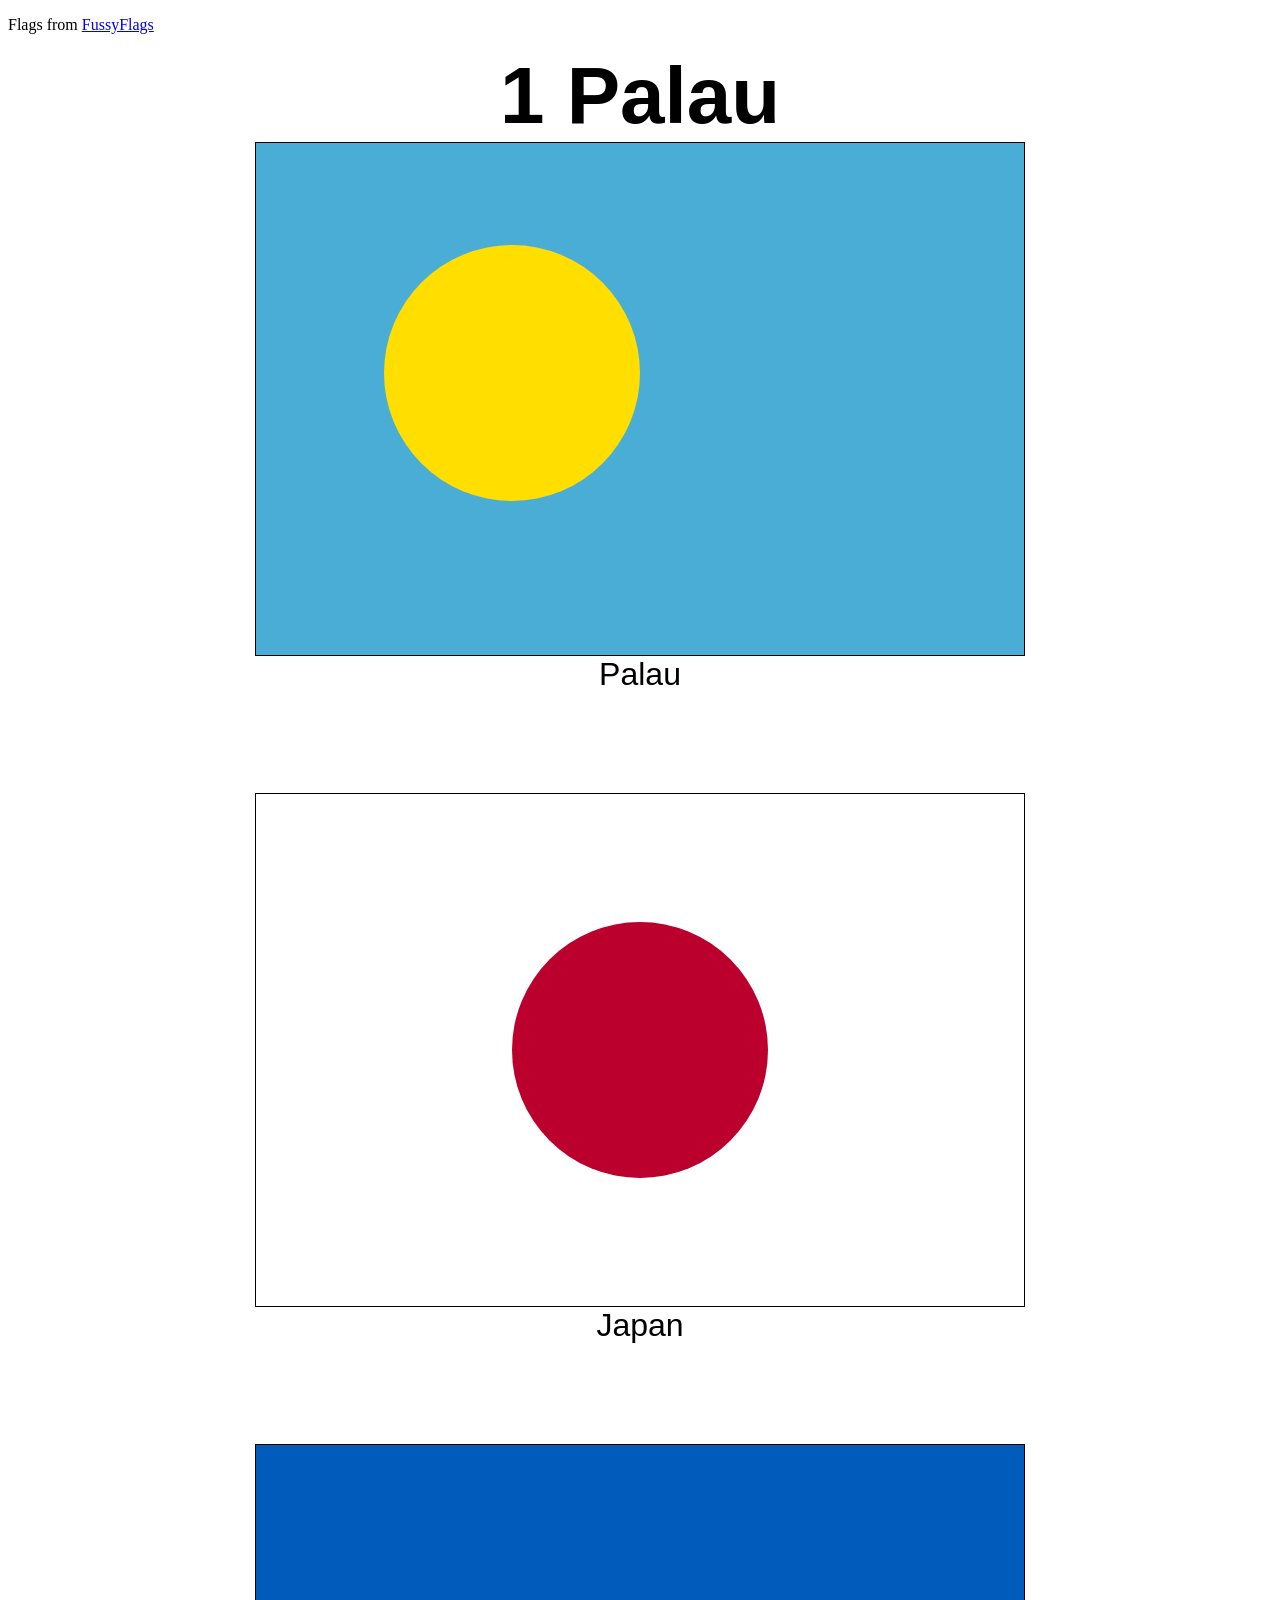
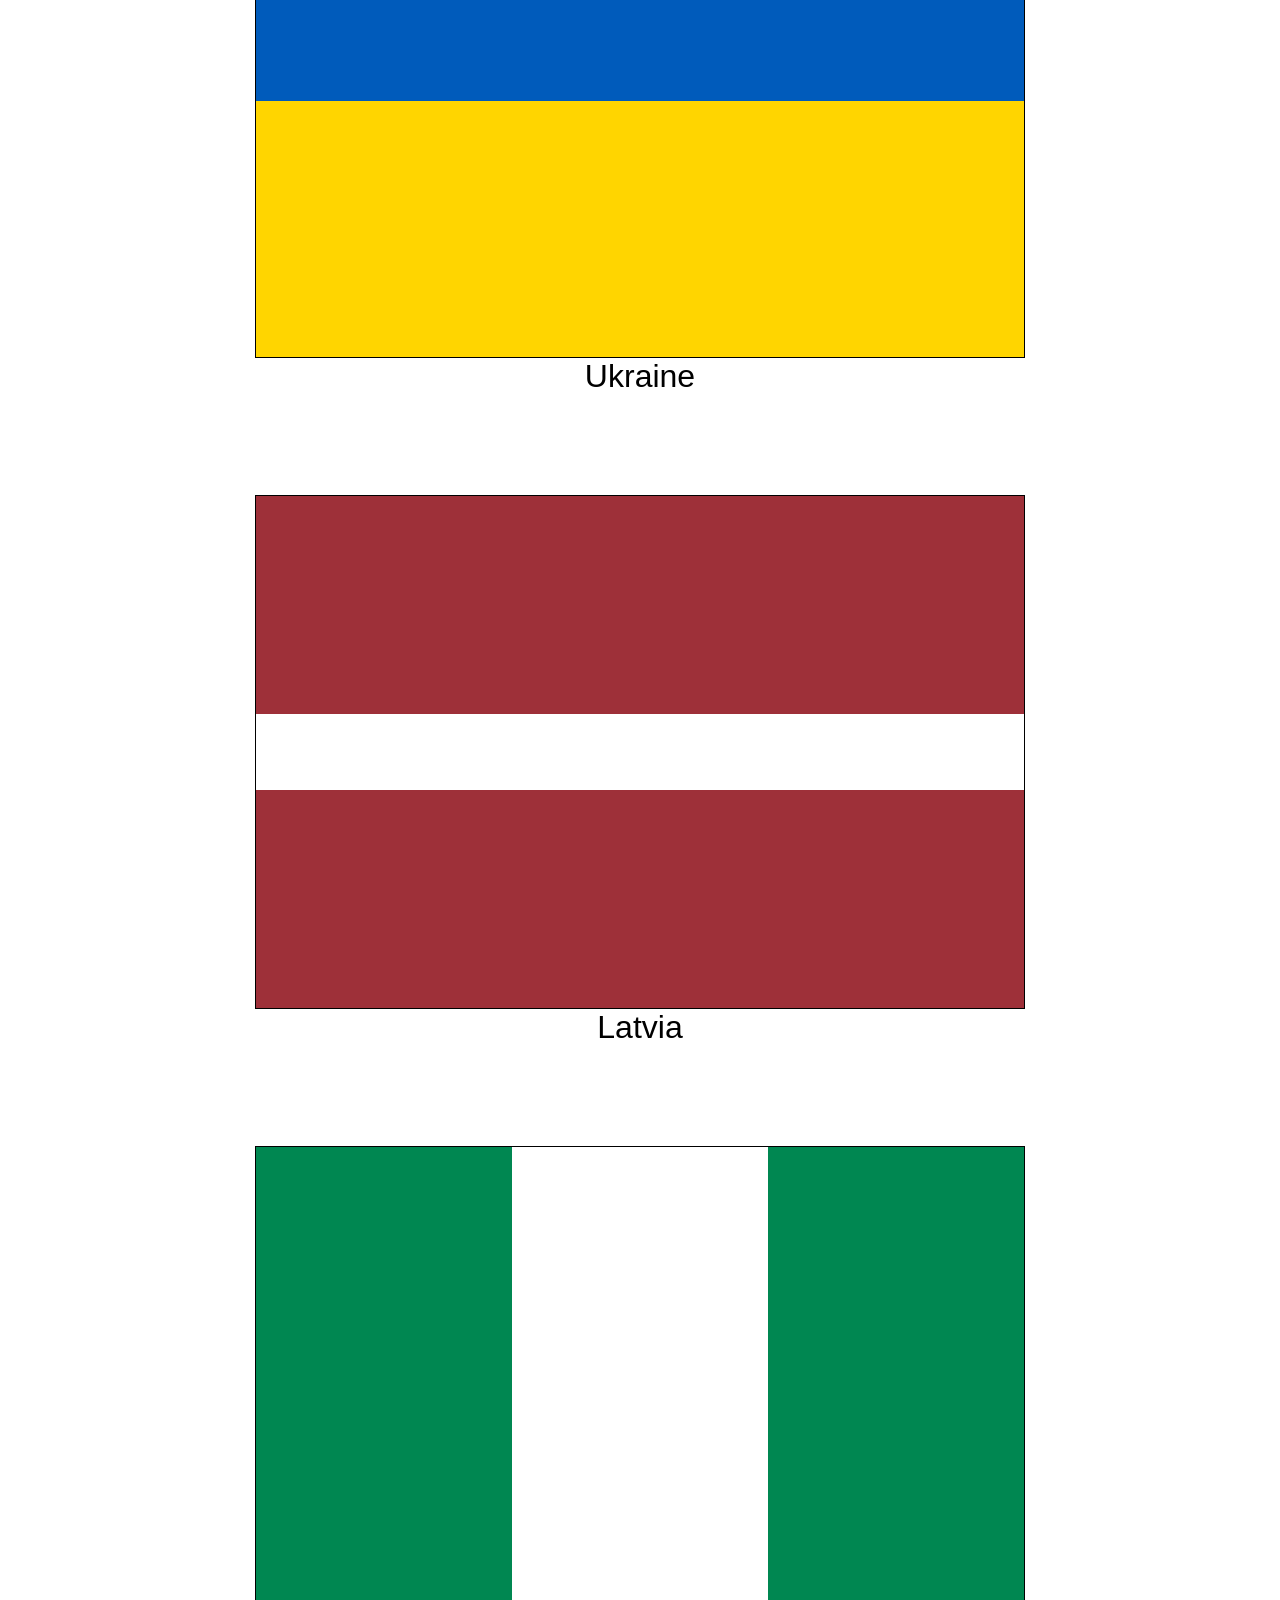
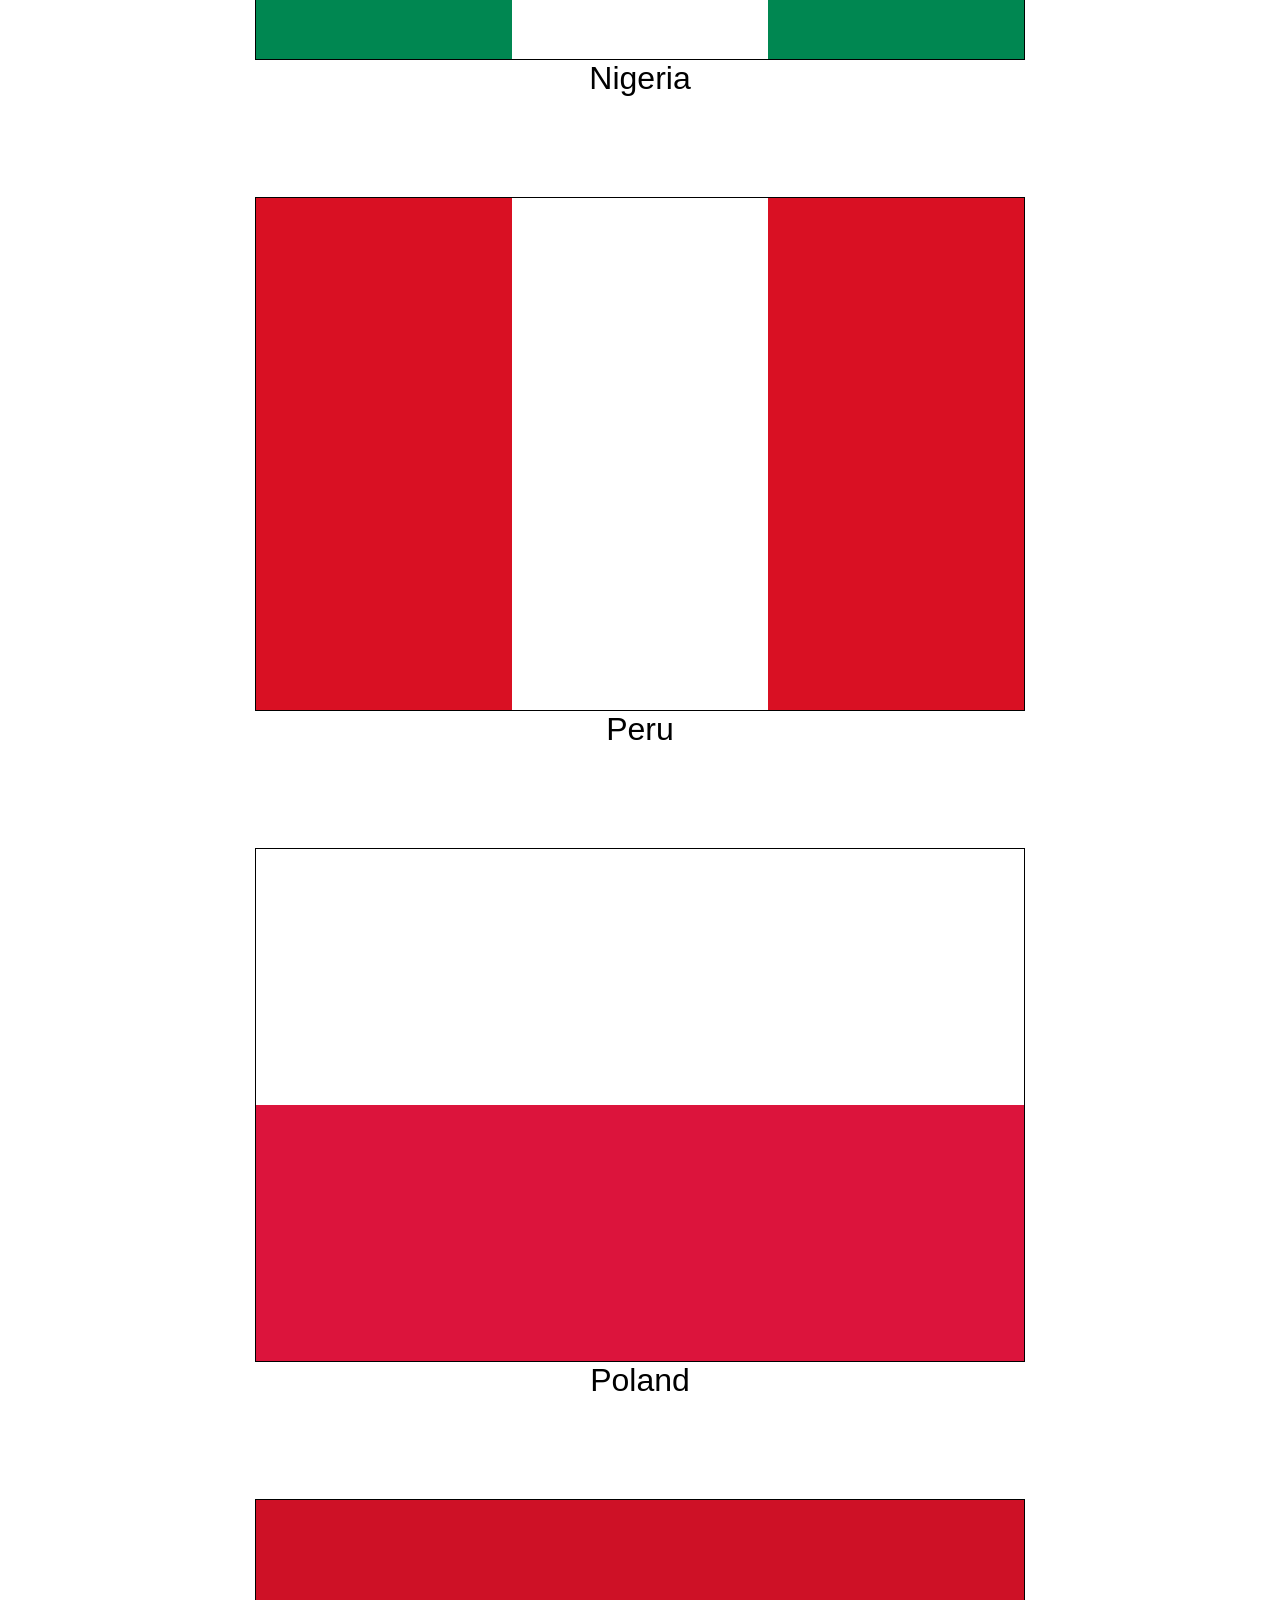
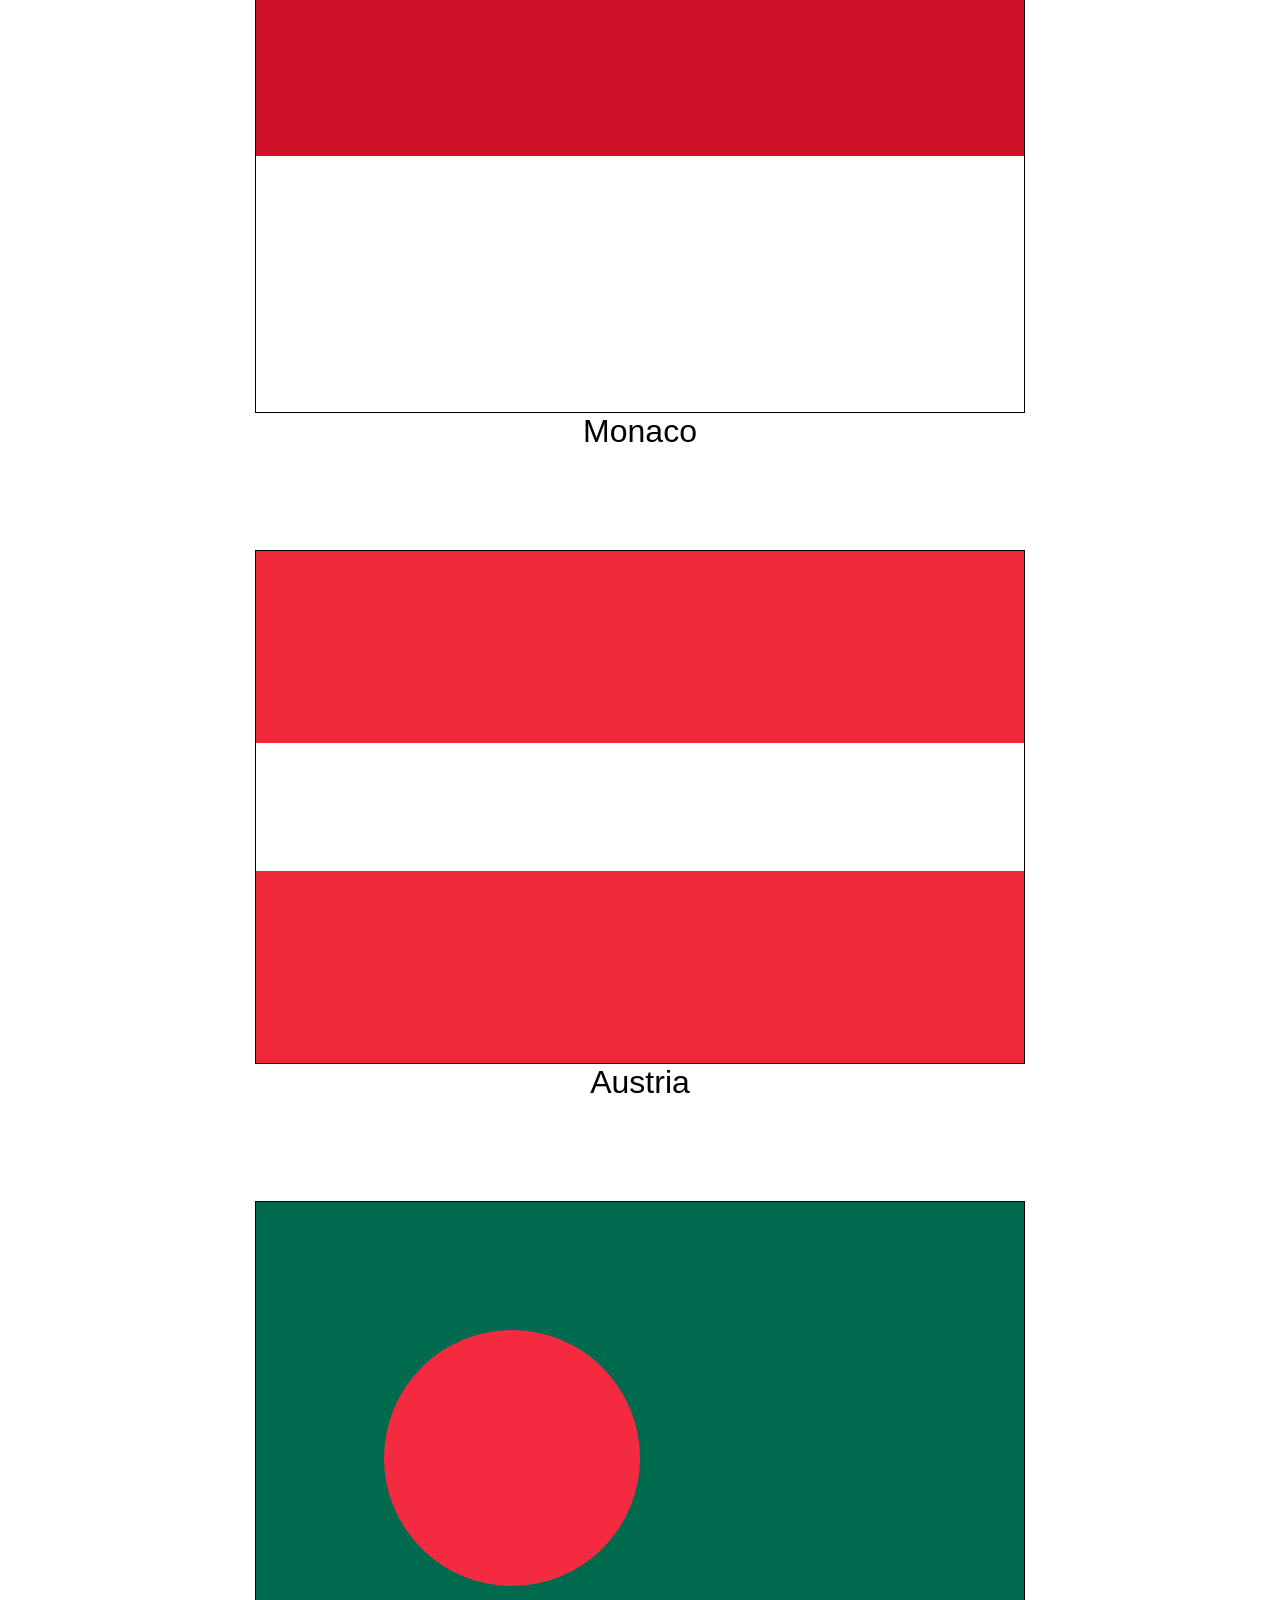
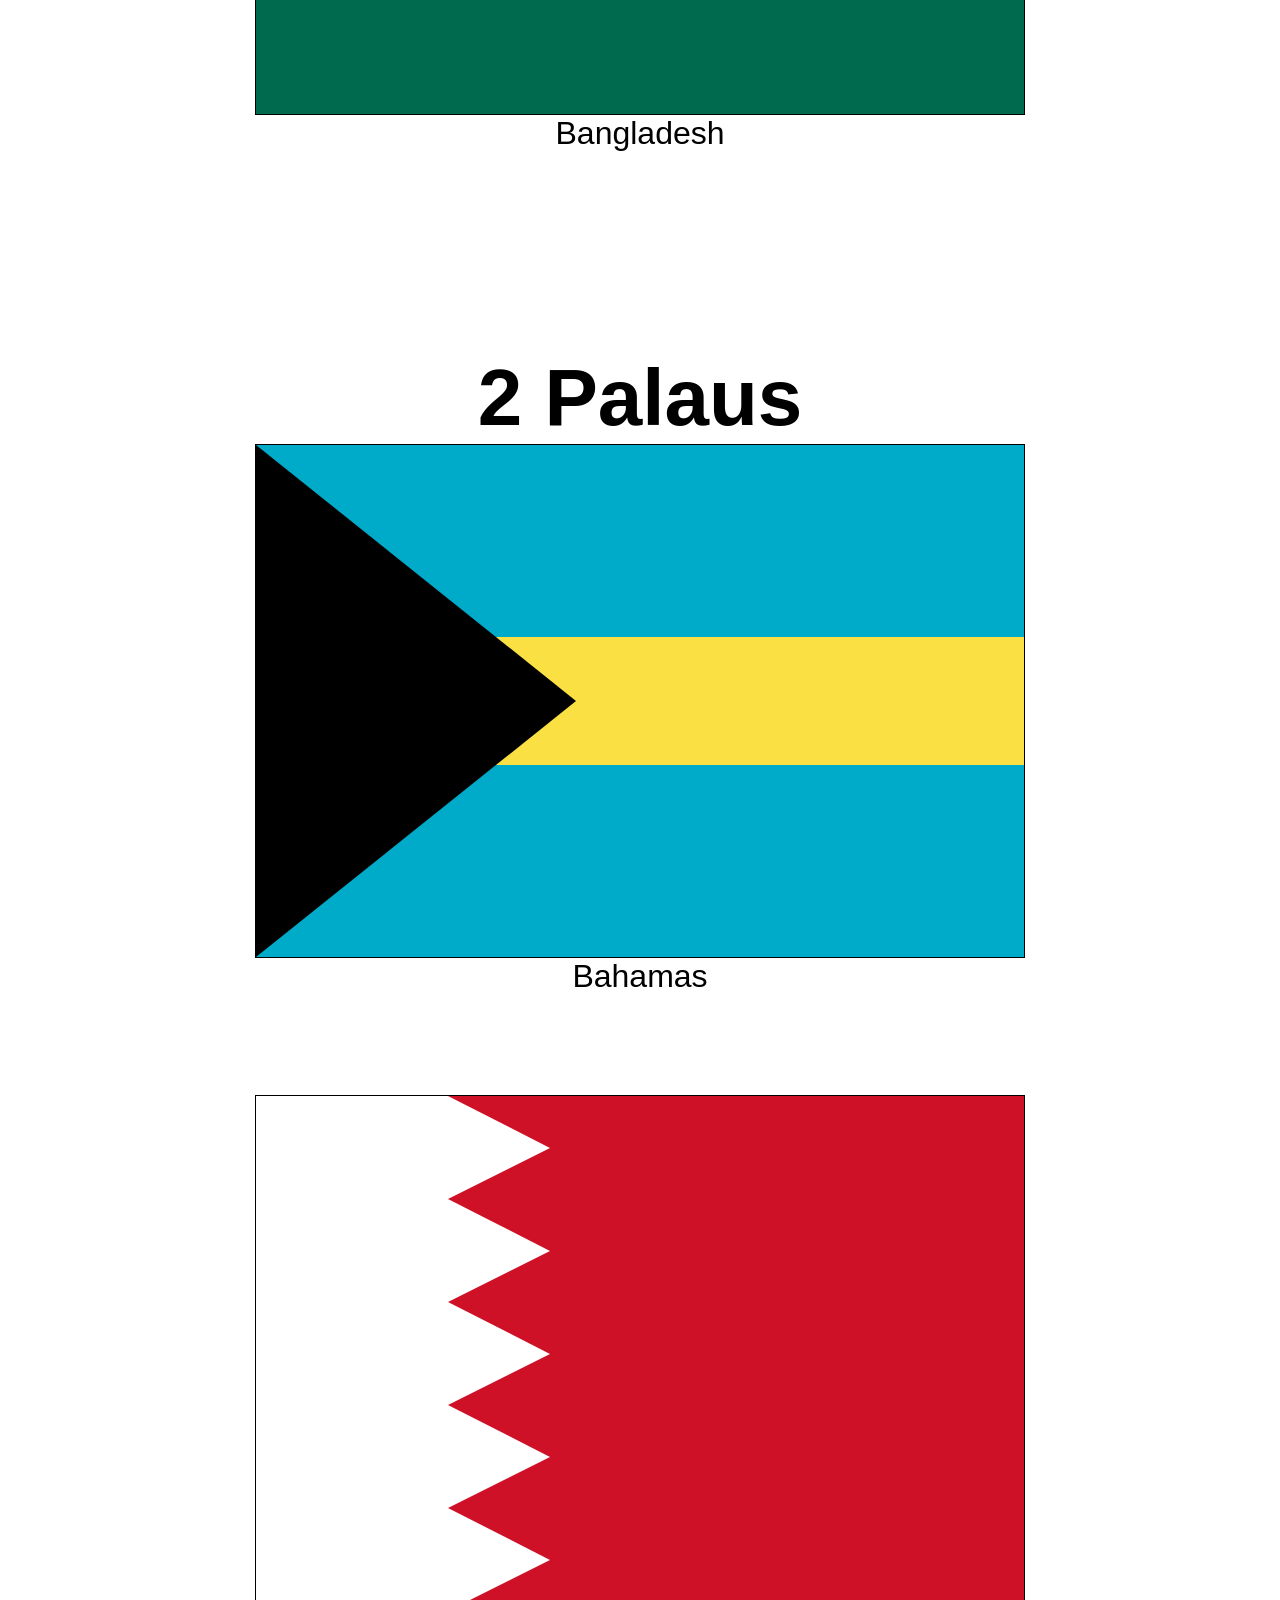
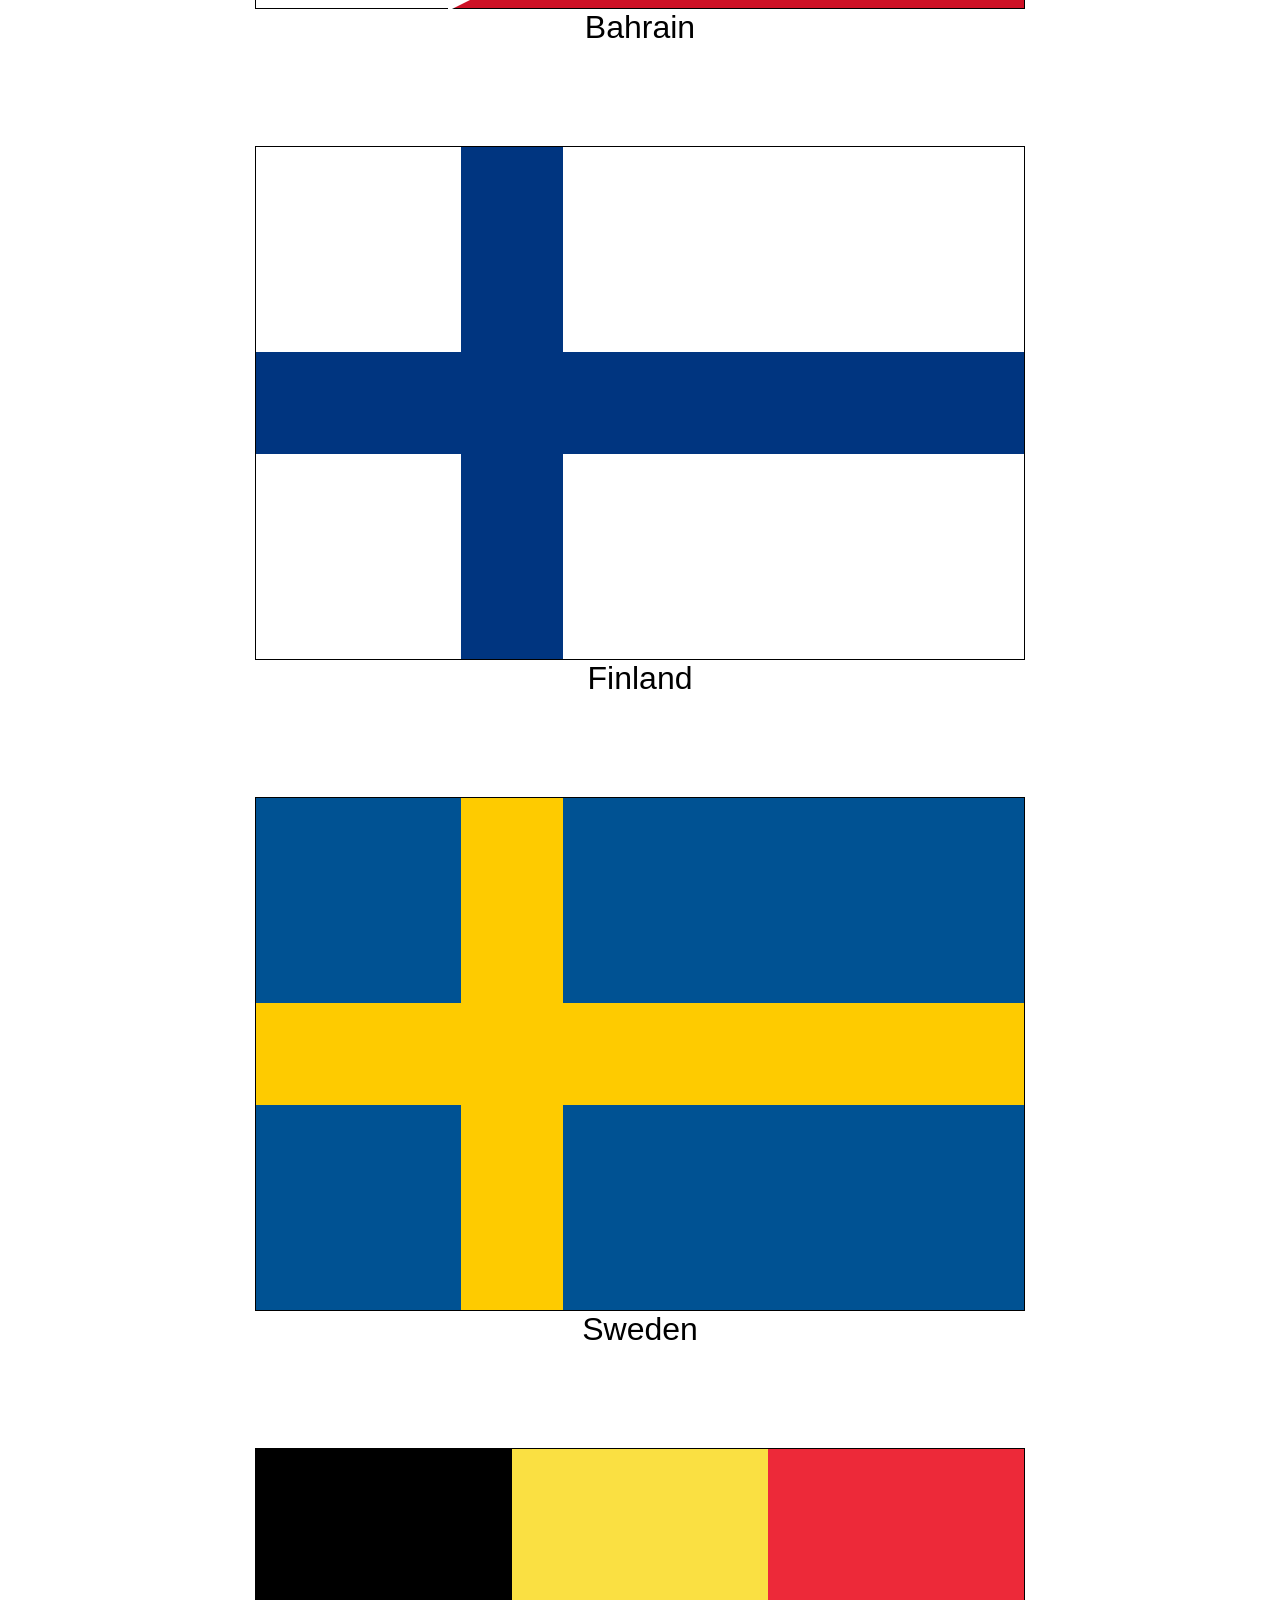
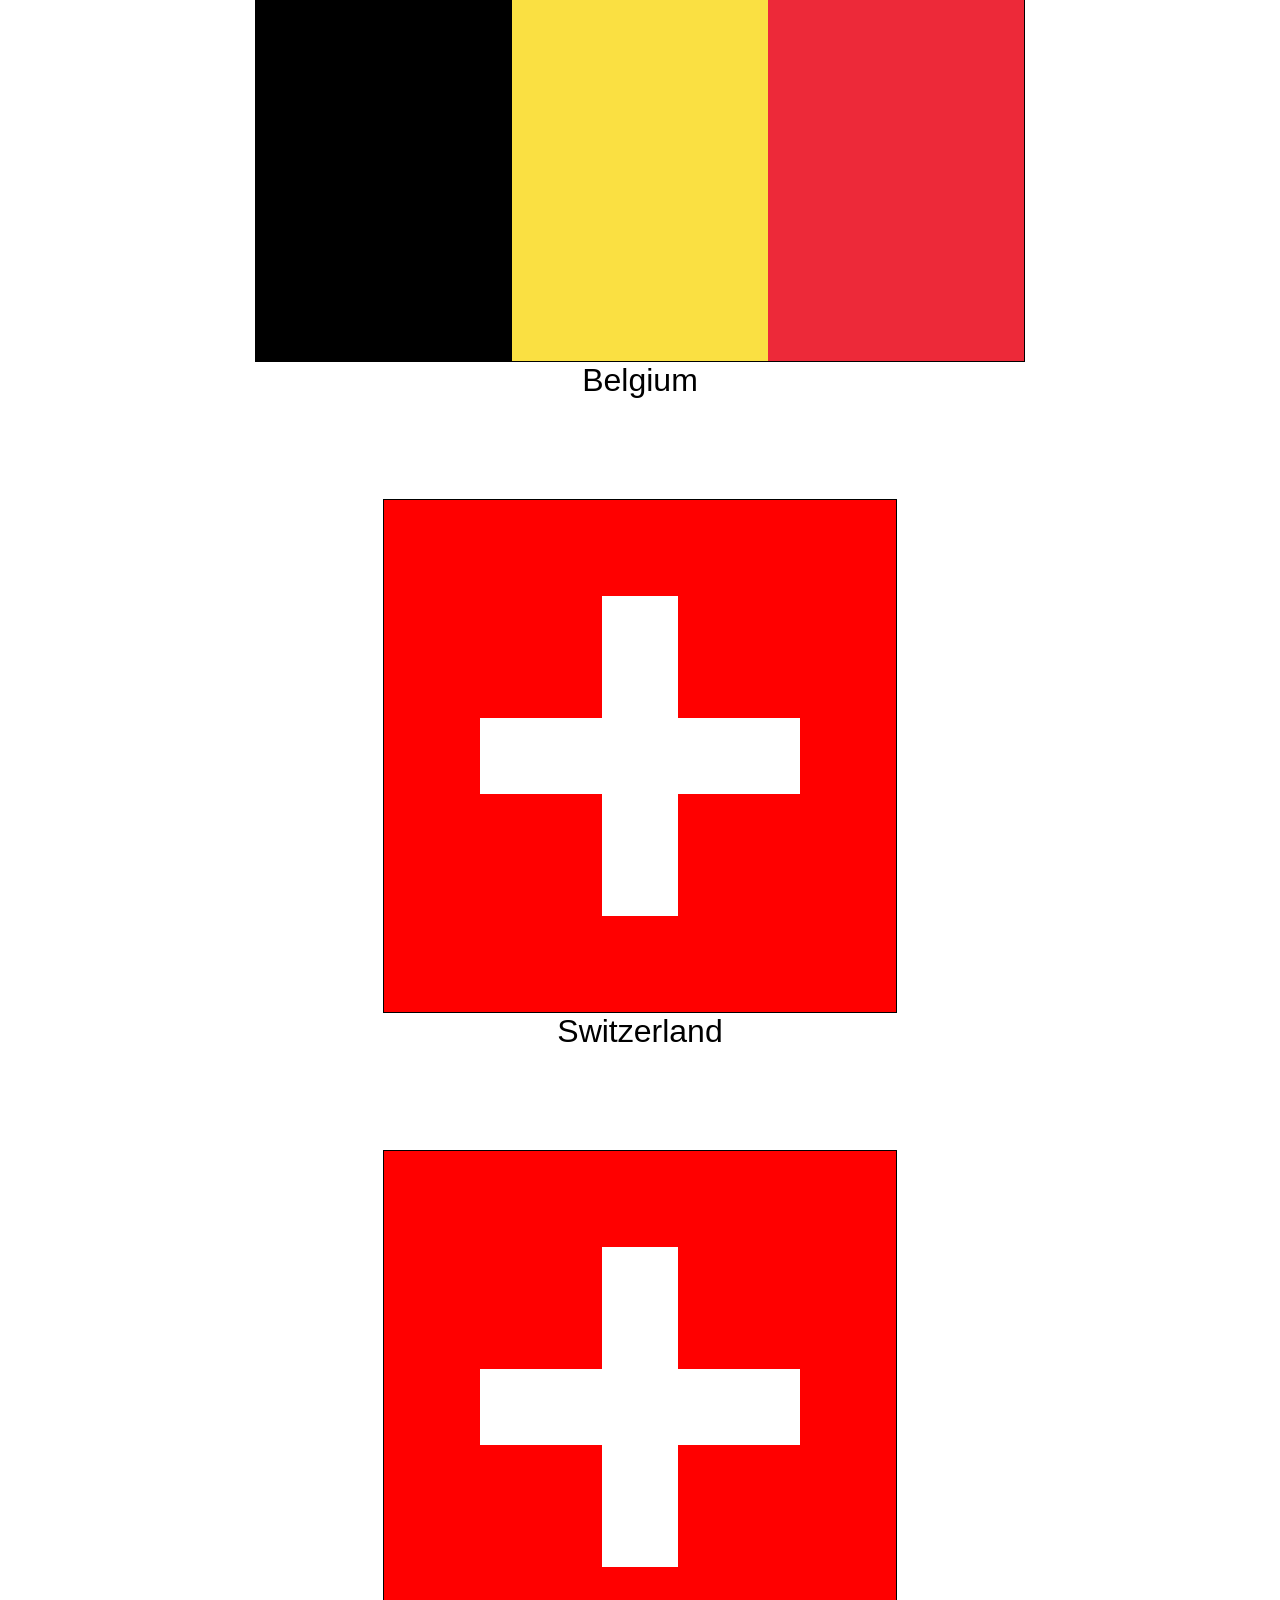
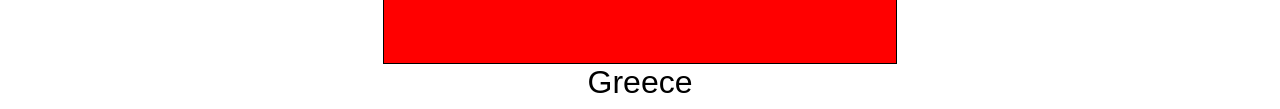
<file: _my_projects/index.html>
<!DOCTYPE html>
<html lang="en">
<head>
  <meta charset="UTF-8">
  <meta name="viewport" content="width=device-width, initial-scale=1.0">
  <title>Flags</title>
  <style>
    .title{
      font-family: Impact, Haettenschweiler, 'Arial Narrow Bold', sans-serif;
      font-weight: 900;
      margin:auto;
      text-align: center;
      font-size: 5rem;
    }

    .subtitle{
      font-family: Impact, Haettenschweiler, 'Arial Narrow Bold', sans-serif;
      font-weight: 200;
      margin:auto;
      text-align: center;
      font-size: 2rem;
    }

    .spacer{
      margin:auto;
      text-align: center;
      height: 100px;
    }


    .flag {
/*      width: 900px;
      height: 600px;*/
      aspect-ratio: 3 / 2;
      width: 60dvw;
      margin: auto;
      background-color: red;
      position: relative;
      border: 1px solid black;
    }
  </style>
</head>

<body>
  <p>Flags from <a href="http://lascarid.es/fussyflags/">FussyFlags</a></p>
  <div class="title">1 Palau</div>
  <style>
    .palau{
      background-color: #4AADD6;
    }
    .palau div{
      aspect-ratio: 1 / 1;
      width: 20dvw;
      background-color: #FFDE00;
      border-radius: 50%;
      position:absolute;
      top: 8dvw;
      left: 10dvw;
    }
  </style>
  <div class="flag palau">
    <div></div>
  </div>
  <div class="subtitle">Palau</div>

  <div class="spacer"></div>

  
  <!--START - - - - - - - - - - - - - - - - - - - - - - - - - JAPAN FLAG-->
  <style>
   .japan{
      background-color: white;
    }
    .japan div{
      aspect-ratio: 1 / 1;
      width: 20dvw;
      background-color: #FFDE00;
      border-radius: 50%;
      position:absolute;
      background-color: #BC002D;
      position:absolute;
      top:10dvw;
      left: 20dvw;
    }
  </style>
  <div class="flag japan">
    <div></div>
  </div>
  <div class="subtitle">Japan</div>
  <!--END- - - - - - - - - - - - - - - - - - - - - - - - - - - JAPAN FLAG-->

  <div class="spacer">
  </div>

  <!--START - - - - - - - - - - - - - - - - - - - - - - - - - UKRANIA FLAG-->
  <style>
    .ukraine{
      background-color: #005BBB;
    }
    .ukraine div{
      width: 100%;
      height: 20dvw;
      background-color: #FFD500;
      position:absolute;
      top:20dvw;
    }
  </style>
  <div class="flag ukraine">
    <div></div>
  </div>
  <div class="subtitle">Ukraine</div>
  <!--END- - - - - - - - - - - - - - - - - - - - - - - - - -UKRANIA FLAG-->

  <div class="spacer">
  </div>

  <!--START - - - - - - - - - - - - - - - - - - - - - - - - -LATVIA FLAG-->
  <style>
    .latvia{
      background-color: #9E3039;
    }
    .latvia div{
      width: 100%;
      height: 6dvw;
      background-color: white;
      position:absolute;
      top:17dvw;
    }
  </style>
  <div class="flag latvia">
    <div></div>
  </div>
  <div class="subtitle">Latvia</div>
  <!--END - - - - - - - - - - - - - - - - - - - - - - - - - -LATVIA FLAG-->

  <div class="spacer">
  </div>

  <!--START- - - - - - - - - - - - - - - - - - - - - - - - -NIGERIA FLAG-->
  <style>
    .nigeria{
      background-color: #008751;
    }
    .nigeria div{
      height: 100%;
      width: 20dvw;
      background-color: white;
      position:absolute;
      left: 20dvw;
    }
  </style>
  <div class="flag nigeria">
    <div></div>
  </div>
  <div class="subtitle">Nigeria</div>
  <!--END - - - - - - - - - - - - - - - - - - - - - - - - -NIGERIA FLAG-->
    
  <div class="spacer">
  </div>

  <!--START- - - - - - - - - - - - - - - - - - - - - - - - - -PERU FLAG-->
  <style>
    .peru{
      background-color: #D91023;
    }
    .peru div{
      height: 100%;
      width: 20dvw;
      background-color: white;
      position:absolute;
      left: 20dvw;
    }
  </style>
  <div class="flag peru">
    <div></div>
  </div>
  <div class="subtitle">Peru</div>
<!--END- - - - - - - - - - - - - - - - - - - - - - - - - - -PERU FLAG-->

  <div class="spacer">
  </div>

  <!--START - - - - - - - - - - - - - - - - - - - - - - - -POLAND FLAG-->
  <style>
  .poland{
    background-color: white;
  }
  .poland div{
    width: 100%;
    height: 20dvw;
    background-color: #DC143C;
    position:absolute;
    top:20dvw;
  }
  </style>
  <div class="flag poland">
    <div></div>
  </div>
  <div class="subtitle">Poland</div>
  <!--END - - - - - - - - - - - - - - - - - - - - - - - - -POLAND FLAG-->
        
  <div class="spacer">
  </div>

  <!--START - - - - - - - - - - - - - - - - - - - - - - - -MONACO FLAG-->
  <style>
    .monaco{
      background-color: #CE1126;
    }
    .monaco div{
      width: 100%;
      height: 20dvw;
      background-color: white;
      position:absolute;
      top:20dvw;
    }
    </style>
  <div class="flag monaco">
    <div></div>
  </div>
  <div class="subtitle">Monaco</div>
  <!--END - - - - - - - - - - - - - - - - - - - - - - - - -MONACO FLAG-->
        
  <div class="spacer">
  </div>

  <!--START- - - - - - - - - - - - - - - - - - - - - - - -AUSTRIA FLAG-->
  <style>
    .austria{
      background-color: #ED2939;
    }
    .austria div{
      width: 100%;
      height: 10dvw;
      background-color: white;
      position:absolute;
      top:15dvw;
    }
  </style>
  <div class="flag austria">
    <div></div>
  </div>
  <div class="subtitle">Austria</div>
<!--END- - - - - - - - - - - - - - - - - - - - - - - - - -AUSTRIA FLAG-->

  <div class="spacer">
  </div>

  <!--START - - - - - - - - - - - - - - - - - - - - - -BANGLADESH FLAG-->
  <style>
    .bangladesh{
      background-color: #006A4E;
    }
    .bangladesh div{
      width: 20dvw;
      aspect-ratio: 1/1;
      background-color: #F42A41;
      border-radius: 50%;
      position:absolute;
      top:10dvw;
      left: 10dvw;
    }
  </style>
  <div class="flag bangladesh">
    <div></div>
  </div>
  <div class="subtitle">Bangladesh</div>
  <!--END - - - - - - - - - - - - - - - - - - - - - - -BANGLADESH FLAG-->

  <div class="spacer">
  </div>

  <div class="spacer">
  </div>

  <div class="title">2 Palaus</div>

  <!--START - - - - - - - - - - - - - - - - - - - - - - - BAHAMAS FLAG-->
  <style>
    .bahamas{
      background-color: #00ABC9;
    }
    .bahamas div{
      width: 100%;
      height: 10dvw;
      background-color: #FAE042;
      position:absolute;
      top:15dvw;
    }
    .bahamas :first-child{
      background-color: transparent;
      height: 0;
      width: 0;
      border-top: 20dvw solid transparent;
      border-bottom: 20dvw solid transparent;
      border-left: 25dvw solid black;
      position:absolute;
      z-index: 10;
      top: 0;
    }
  </style>
  <div class="flag bahamas">
    <div></div>
    <div></div>
  </div>
  <div class="subtitle">Bahamas</div>
  <!--END - - - - - - - - - - - - - - - - - - - - - - - - BAHAMAS FLAG-->

  <div class="spacer">
  </div>

  <!--START - - - - - - - - - - - - - - - - - - - - - - - BAHRAIN FLAG-->
  <style>
    .bahrain{
      background-color: #CE1126;
    }
    .bahrain>div{
      height: 100%;
      width: 15dvw;
      background-color: white;
      position:absolute;
    }
    .bahrain div div{
      background-color: transparent;
      height: 0;
      width: 0;
      border-top: 4.1dvw solid transparent;
      border-bottom: 4dvw solid transparent;
      border-left: 8dvw solid white;
      position:relative;
      z-index: 10;
      top: 0;
      left: 15dvw;
    }
  </style>
  <div class="flag bahrain">
    <div></div>
    <div>
      <div></div>
      <div></div>
      <div></div>
      <div></div>
      <div></div>
    </div>
  </div>
  <div class="subtitle">Bahrain</div>
  <!--END - - - - - - - - - - - - - - - - - - - - - - - - BAHRAIN FLAG-->

  <div class="spacer">
  </div>

  <!--START - - - - - - - - - - - - - - - - - - - - - - - FINLAND FLAG-->
  <style>
    .finland{
      background-color: white;
    }
    .finland div{
      height: 100%;
      width: 8dvw;
      background-color: #003580;
      position:absolute;
      left: 16dvw;

    }
    .finland :first-child{
      height: 8dvw;
      width: 100%;
      background-color: #003580;
      position:absolute;
      top: 16dvw;
      left: 0;
    }
  </style>
  <div class="flag finland">
    <div></div>
    <div></div>
  </div>
  <div class="subtitle">Finland</div>
  <!--END - - - - - - - - - - - - - - - - - - - - - - - - FINLAND FLAG-->

  <div class="spacer">
  </div>

  <!--START- - - - - - - - - - - - - - - - - - - - - - - - SWEDEN FLAG-->
  <style>
    .sweden{
      background-color: #005293;
    }
    .sweden div{
      height: 100%;
      width: 8dvw;
      background-color: #FECB00;
      position:absolute;
      left: 16dvw;

    }
    .sweden :first-child{
      height: 8dvw;
      width: 100%;
      position:absolute;
      top: 16dvw;
      left: 0;
    }
  </style>
  <div class="flag sweden">
    <div></div>
    <div></div>
  </div>
  <div class="subtitle">Sweden</div>
  <!--END - - - - - - - - - - - - - - - - - - - - - - - - SWEDEN FLAG-->

  <div class="spacer">
  </div>

  <!--START - - - - - - - - - - - - - - - - - - - - - - - BELGIUM FLAG-->
  <style>
    .belgium{
      background-color: #ED2939;
    }
    .belgium div{
      height: 100%;
      width: 20dvw;
      background-color: #FAE042;
      position:absolute;
      left: 20dvw;

    }
    .belgium :first-child{
      background-color: black;
      height: 100%;
      width: 20dvw;
      position:absolute;
      left: 0;
    }
  </style>
  <div class="flag belgium">
    <div></div>
    <div></div>
  </div>
  <div class="subtitle">Belgium</div>
  <!--END- - - - - - - - - - - - - - - - - - - - - - - - BELGIUM FLAG-->

  <div class="spacer">
  </div>

  <!--START - - - - - - - - - - - - - - - - - - - - - SWITZERLAND FLAG-->
  <style>
    .switzerland{
      background-color: #FF0000;
      aspect-ratio: 1 / 1;
      width: 40dvw;
    }
    .switzerland div{
      height: 25dvw;
      width: 6dvw;
      background-color: white;
      position:absolute;
      left: 17dvw;
      top: 7.5dvw;

    }
    .switzerland :first-child{
      background-color: white;
      height: 6dvw;
      width: 25dvw;
      position:absolute;
      top: 17dvw; 
      left: 7.5dvw;
    }
  </style>
  <div class="flag switzerland">
    <div></div>
    <div></div>
  </div>
  <div class="subtitle">Switzerland</div>
  <!--END- - - - - - - - - - - - - - - - - - - - - - - SWITZERLAND FLAG-->

  <div class="spacer">
  </div>

  <!--START - - - - - - - - - - - - - - - - - - - - - - - - GREECE FLAG-->
  <style>
    .greece{
      background-color: #FF0000;
      aspect-ratio: 1 / 1;
      width: 40dvw;
    }
    .greece div{
      height: 25dvw;
      width: 6dvw;
      background-color: white;
      position:absolute;
      left: 17dvw;
      top: 7.5dvw;

    }
    .greece :first-child{
      background-color: white;
      height: 6dvw;
      width: 25dvw;
      position:absolute;
      top: 17dvw; 
      left: 7.5dvw;
    }
  </style>
  <div class="flag greece">
    <div></div>
    <div></div>
  </div>
  <div class="subtitle">Greece</div>
  <!--END - - - - - - - - - - - - - - - - - - - - - - - - - - GREECE FLAG-->

</body>
</html>
</file>
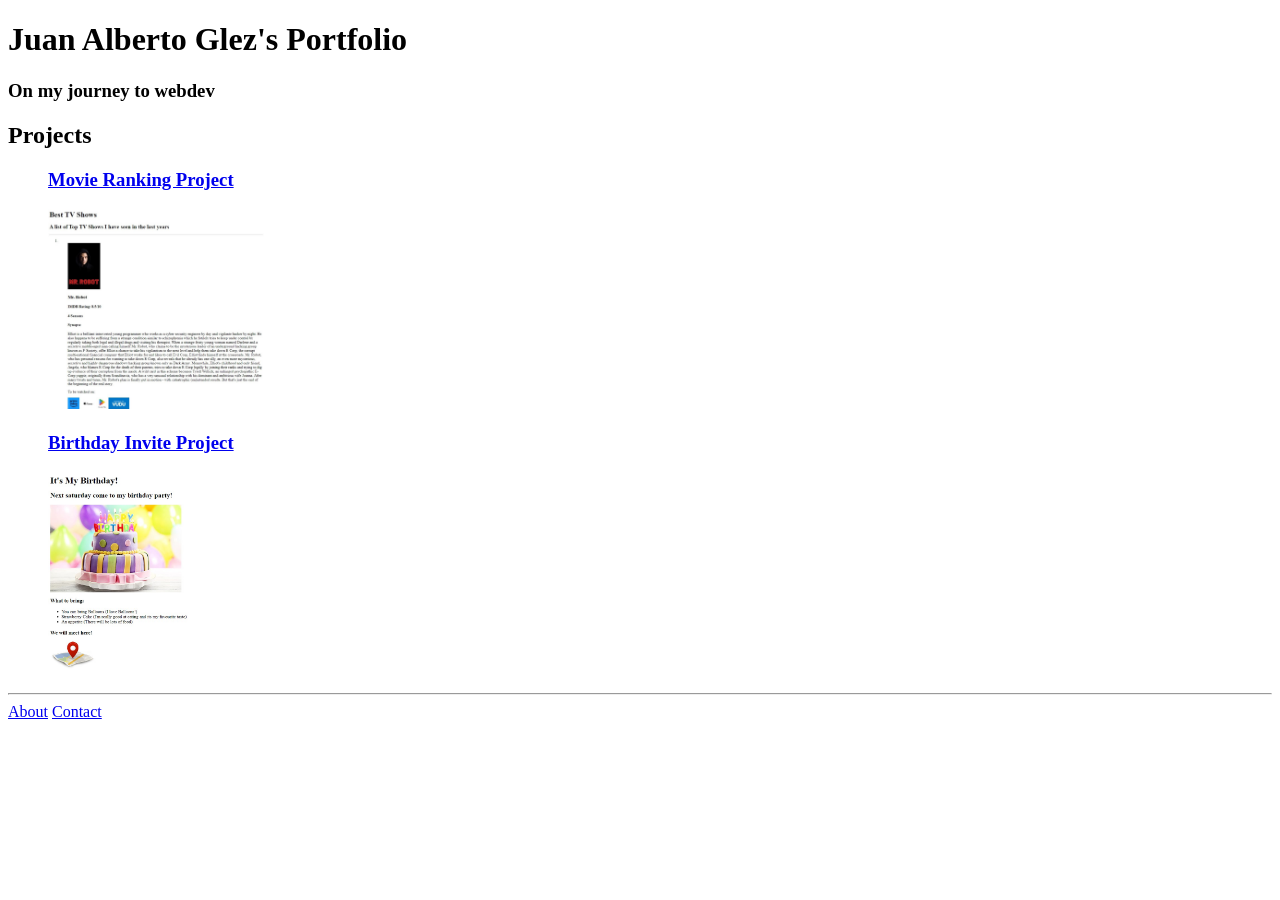
<file: 04 Multi-Page Websites/4.3 HTML Porfolio Project/index.html>
<!-- TODO 1: Create the HTML Boilerplate -->
<!DOCTYPE html>
<html lang="en">
<head>
  <meta charset="UTF-8">
  <meta name="viewport" content="width=device-width, initial-scale=1.0">
  <title>Juan Alberto Glez's Portfolio</title>
</head>
<body>
  <h1>Juan Alberto Glez's Portfolio</h1>
  <h3>On my journey to webdev</h3>
  <h2>Projects</h2>
  <ul style="list-style: none;">
    <li>
      <a href="./public/movie-ranking-project/index.html" title="Movie Ranking Project"><h3>Movie Ranking Project</h3></a>
      <a href="./public/movie-ranking-project/index.html" title="Movie Ranking Project"><img src="./assets/images/movie-ranking-project.jpg" alt="Movie Ranking Project" height="200"/></a>
    </li>
    <li>
      <a href="./public/birthday-invite-project/index.html" title="Birthday Invite Project"><h3>Birthday Invite Project</h3></a>
      <a href="./public/birthday-invite-project/index.html" title="Birthday Invite Project"><img src="./assets/images/birthday-invite-project.jpg" alt="Birthday Invite Project" height="200"/></a>
    </li>
  </ul>
  <hr>
  <a href="./public/about.html">About</a>
  <a href="./public/about.html">Contact</a>

</body>
</html>
<!-- TODO 2: Add Your previous projects' HTML into the public folder -->

<!-- TODO 3: Take screenshots of your project previews and add the images to the images folder -->

<!-- TODO 4: Add titles/subtitles etc. -->

<!-- TODO 5: Add a link to the project pages -->

<!-- TODO 6: Add images to show the project previews 
HINT for TODO 6: You can use the height attribute set to 200 to make the image smaller:
https://developer.mozilla.org/en-US/docs/Web/HTML/Element/img#attr-height -->

<!-- TODO 7: Add the Contact Me and About Me page links -->
</file>
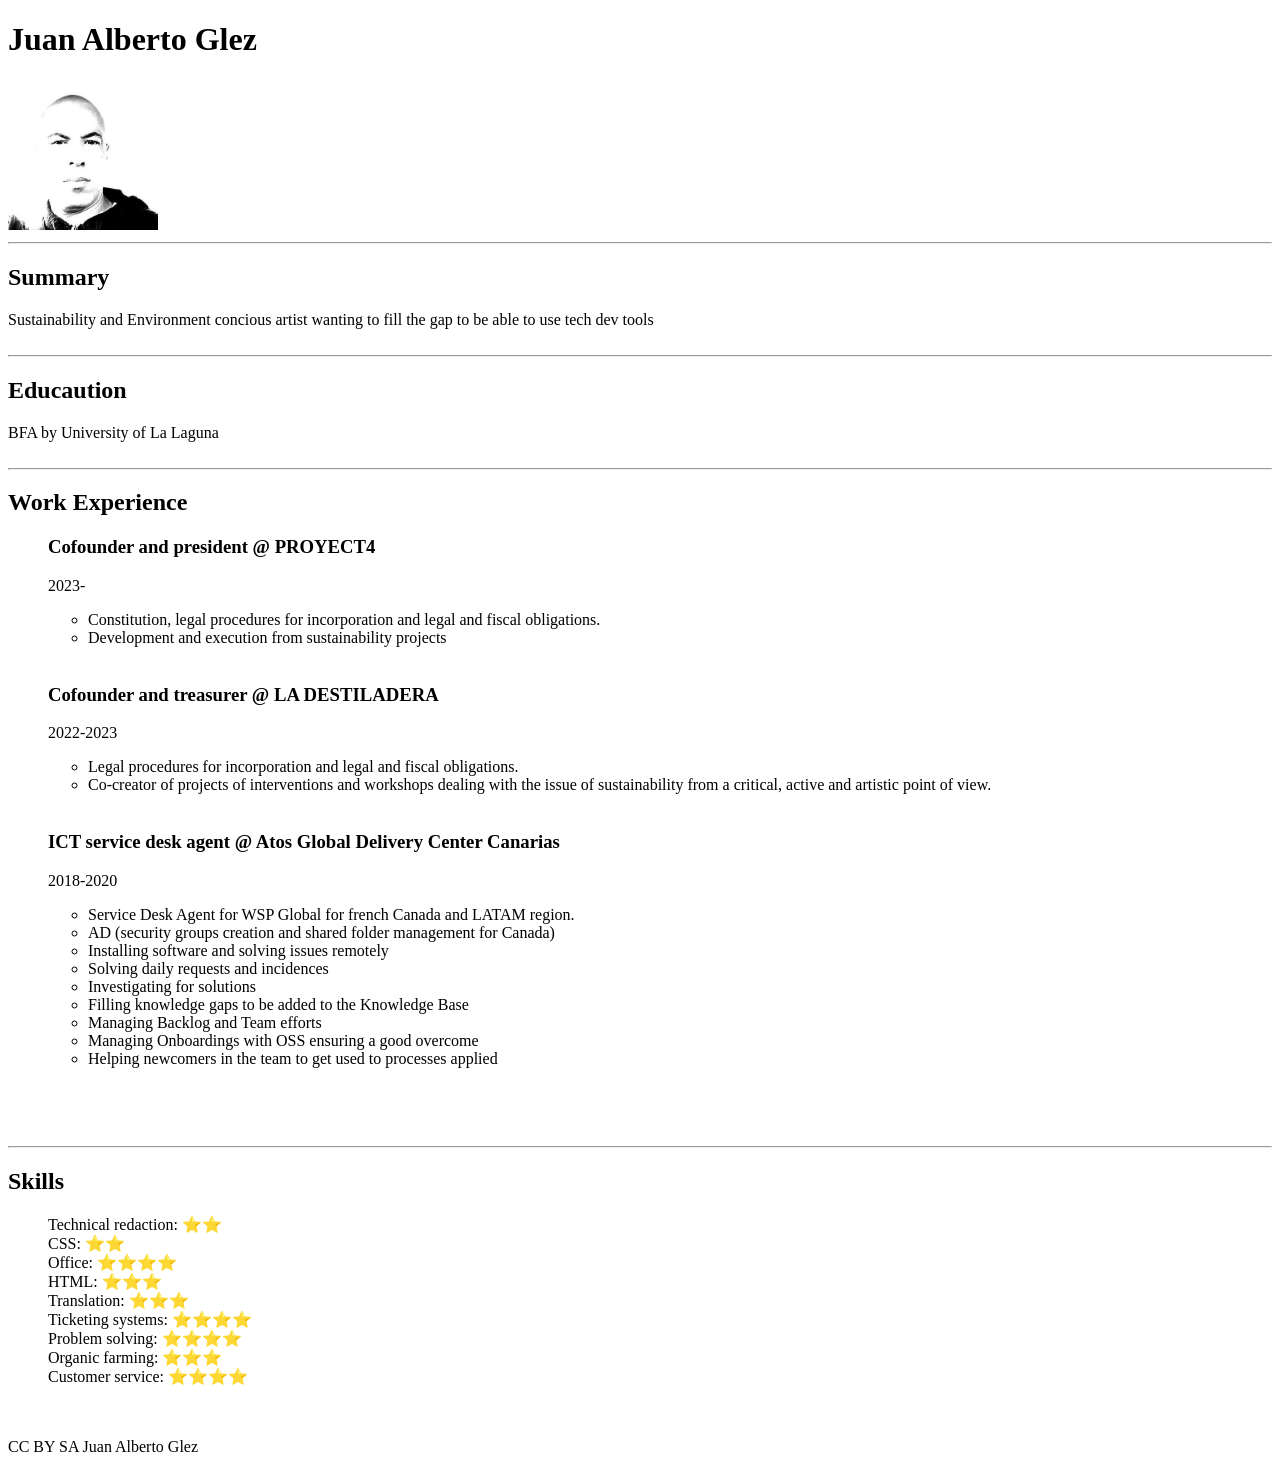
<file: 04 Multi-Page Websites/Capstone project/index.html>
<!DOCTYPE html>
<html lang="en">
<head>
  <meta charset="UTF-8">
  <meta name="viewport" content="width=device-width, initial-scale=1.0">
  <title>My Resume</title>
</head>
<body>
  <h1>Juan Alberto Glez</h1>
  <img src="./asssets/images/profile.jpg" alt="profile image" height="150">
  <hr>
  <h2>Summary</h2>
  Sustainability and Environment concious artist wanting to fill the gap to be able to use tech dev tools
  <br>
  <br>
  <hr>
  <h2>Educaution</h2> 
  BFA by University of La Laguna
  <br>
  <br>
  <hr>
  <h2>Work Experience</h2>
  <ul style="list-style: none;">
  <li>
    <h3>Cofounder and president @ PROYECT4</h3>
    <p>2023-</p>
    <ul>
      <li>Constitution, legal procedures for incorporation and legal and fiscal obligations.</li>
      <li>Development and execution from sustainability projects</li>
    </ul>
  </li>
  <br>
  <li>
      <h3>Cofounder and treasurer @ LA DESTILADERA</h3>
      <p>2022-2023</p>
        <ul>
          <li>Legal procedures for incorporation and legal and fiscal obligations.</li>
          <li>Co-creator of projects of interventions and workshops dealing with the issue of sustainability from a critical, active and artistic point of view.</li>
        </ul>
  </li>
  <br>
  <li>
    <h3>ICT service desk agent @ Atos Global Delivery Center Canarias</h3>
    <p>2018-2020</p>
    <ul>
      <li>Service Desk Agent for WSP Global for french Canada and LATAM region.</li>
      <li>AD (security groups creation and shared folder management for Canada)</li>
      <li>Installing software and solving issues remotely</li>
      <li>Solving daily requests and incidences</li>
      <li>Investigating for solutions</li>
      <li>Filling knowledge gaps to be added to the Knowledge Base</li>
      <li>Managing Backlog and Team efforts</li>
      <li>Managing Onboardings with OSS ensuring a good overcome</li>
      <li>Helping newcomers in the team to get used to processes applied</li>
    </ul>
  </li>
  <br>
  </li>
  </ul>
  <br>
  <br>
  <hr>
  <h2>Skills</h2>
  <ul style="list-style: none;">
    <li>Technical redaction: ⭐️⭐️</li>
    <li>CSS: ⭐️⭐️</li>
    <li>Office: ⭐️⭐️⭐️⭐️</li>
    <li>HTML: ⭐️⭐️⭐️</li>
    <li>Translation: ⭐️⭐️⭐️</li>
    <li>Ticketing systems: ⭐️⭐️⭐️⭐️</li>
    <li>Problem solving: ⭐️⭐️⭐️⭐️</li>
    <li>Organic farming: ⭐️⭐️⭐️</li>
    <li>Customer service: ⭐️⭐️⭐️⭐️</li>
  </ul>
  <br>
  <br>
  <footer>
    CC BY SA Juan Alberto Glez
  </footer>
</body>
</html>
</file>
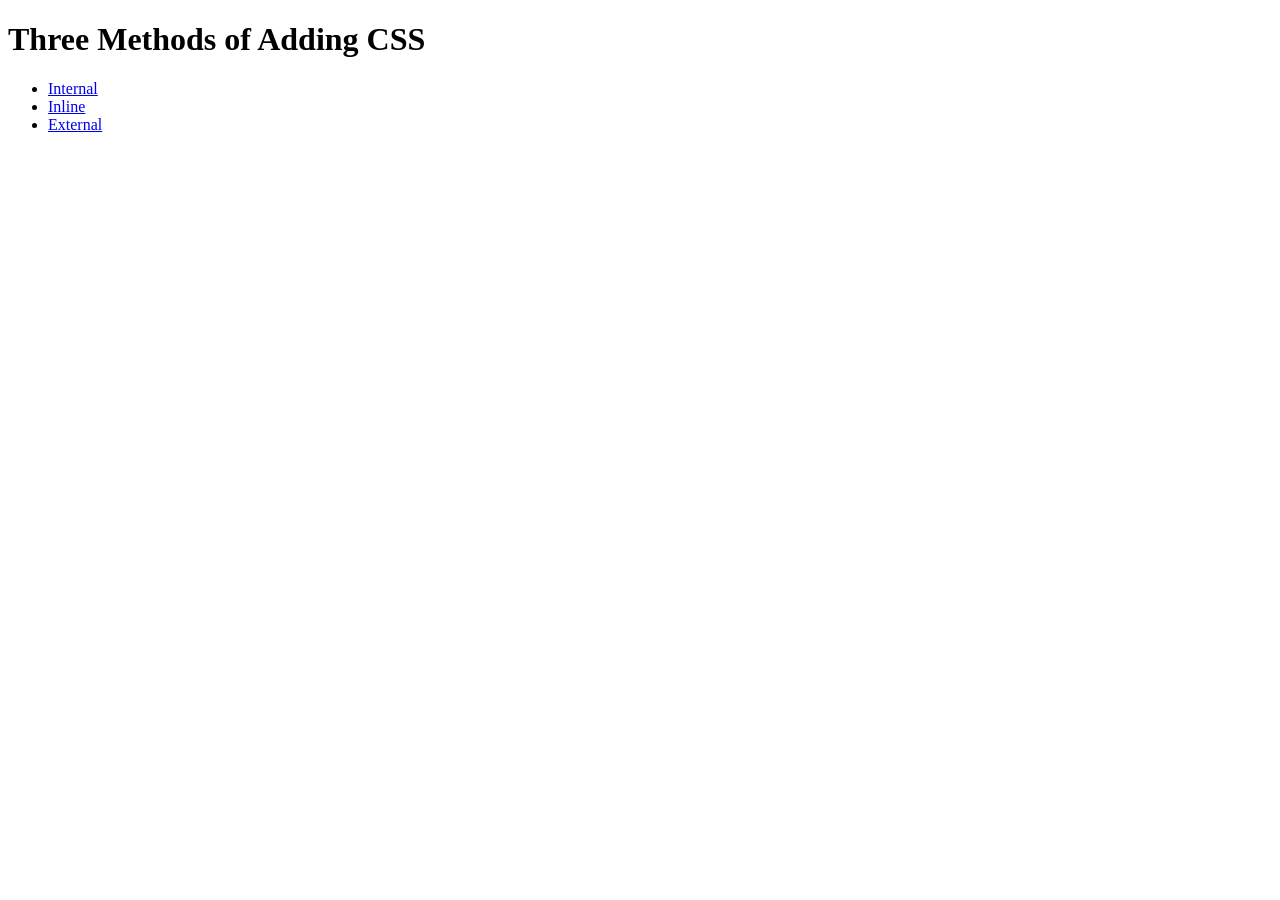
<file: 05 Introduction to CSS/5.1. Adding CSS/index.html>
<!DOCTYPE html>
<html lang="en">

<head>
  <meta charset="UTF-8">
  <title>Adding CSS</title>
</head>

<body>
  <h1>Three Methods of Adding CSS</h1>
  <ul>
    <li><a href="./internal.html">Internal</a></li>
    <li><a href="./inline.html">Inline</a></li>
    <li><a href="./external.html">External</a></li>
  </ul>
</body>

</html>
</file>
